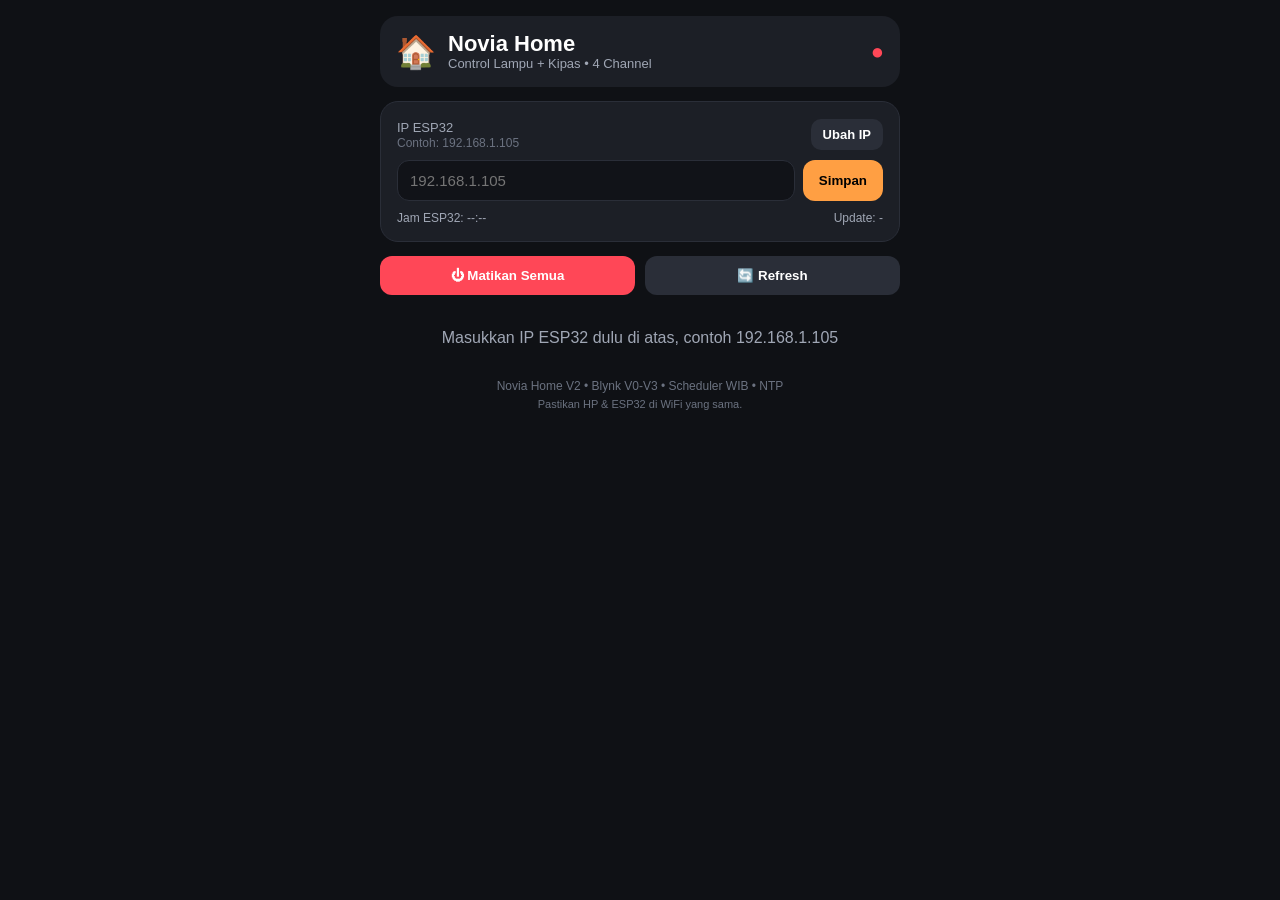
<file: dashboard/index.html>
<!DOCTYPE html>
<html lang="id">
<head>
  <meta charset="UTF-8">
  <meta name="viewport" content="width=device-width, initial-scale=1.0">
  <title>Novia Home V2 - 4 Channel</title>
  <link rel="stylesheet" href="style.css">
</head>
<body>
  <div class="container">
    <!-- HEADER -->
    <header class="header">
      <div class="logo">🏠</div>
      <div>
        <h1>Novia Home</h1>
        <p>Control Lampu + Kipas • 4 Channel</p>
      </div>
      <div class="status-dot" id="connStatus" title="Status Koneksi">●</div>
    </header>

    <!-- SETTING IP ESP32 -->
    <section class="card ip-card">
      <div class="ip-row">
        <div>
          <label>IP ESP32</label>
          <p class="hint" id="ipHint">Contoh: 192.168.1.105</p>
        </div>
        <button class="btn-small" onclick="changeIP()">Ubah IP</button>
      </div>
      <div class="ip-input-row">
        <input type="text" id="espIP" placeholder="192.168.1.105" />
        <button class="btn-primary" onclick="saveIP()">Simpan</button>
      </div>
      <div class="meta-row">
        <span id="espTime">Jam ESP32: --:--</span>
        <span id="lastUpdate">Update: -</span>
      </div>
    </section>

    <!-- TOMBOL CEPAT -->
    <section class="quick-actions">
      <button class="btn-danger" onclick="allOff()">⏻ Matikan Semua</button>
      <button class="btn-secondary" onclick="refreshStatus()">🔄 Refresh</button>
    </section>

    <!-- 4 KARTU AKAN DI-RENDER LEWAT app.js -->
    <main id="cardsContainer" class="cards">
      <p class="loading">Memuat status dari ESP32...</p>
    </main>

    <footer>
      <p>Novia Home V2 • Blynk V0-V3 • Scheduler WIB • NTP</p>
      <p class="small">Pastikan HP & ESP32 di WiFi yang sama.</p>
    </footer>
  </div>

  <div id="toast" class="toast"></div>
  <script src="app.js"></script>
</body>
</html>
</file>
<file: dashboard/style.css>
* { box-sizing: border-box; margin: 0; padding: 0; }
body {
  background: #0f1115;
  color: #fff;
  font-family: -apple-system, BlinkMacSystemFont, "Segoe UI", Roboto, sans-serif;
  padding: 16px;
  min-height: 100vh;
}
.container { max-width: 520px; margin: 0 auto; }
.header {
  display: flex; align-items: center; gap: 12px;
  background: #1c1f26; padding: 16px; border-radius: 18px;
  margin-bottom: 14px;
}
.logo { font-size: 32px; }
.header h1 { font-size: 22px; line-height: 1.1; }
.header p { font-size: 13px; color: #a0a7b5; }
.status-dot { margin-left: auto; font-size: 22px; color: #ff4757; }
.status-dot.online { color: #2ed573; }

.card {
  background: #1c1f26; border-radius: 18px;
  padding: 16px; margin-bottom: 14px;
  border: 1px solid #2a2e38;
}
.ip-card .ip-row { display: flex; justify-content: space-between; align-items: center; }
.ip-card label { font-size: 13px; color: #a0a7b5; }
.ip-card .hint { font-size: 12px; color: #6b7280; }
.ip-input-row { display: flex; gap: 8px; margin-top: 10px; }
.ip-input-row input {
  flex: 1; background: #111318; border: 1px solid #2a2e38;
  color: #fff; padding: 11px 12px; border-radius: 12px; font-size: 15px; outline: none;
}
.meta-row { display: flex; justify-content: space-between; font-size: 12px; color: #a0a7b5; margin-top: 10px; }

.quick-actions { display: flex; gap: 10px; margin-bottom: 14px; }
button { cursor: pointer; border: none; font-weight: 600; }
.btn-primary { background: #ff9f43; color: #000; padding: 11px 16px; border-radius: 12px; }
.btn-secondary { background: #2a2e38; color: #fff; padding: 12px; border-radius: 12px; flex: 1; }
.btn-danger { background: #ff4757; color: #fff; padding: 12px; border-radius: 12px; flex: 1; }
.btn-small { background: #2a2e38; color: #fff; padding: 8px 12px; border-radius: 10px; font-size: 13px; }

.cards { display: flex; flex-direction: column; gap: 14px; }
.device-card { overflow: hidden; }
.device-card.on { border-color: #ff9f43; box-shadow: 0 0 0 1px #ff9f43 inset; }
.card-top { display: flex; align-items: center; gap: 12px; }
.icon { font-size: 32px; width: 52px; height: 52px; background: #111318; border-radius: 14px; display: flex; align-items: center; justify-content: center; }
.card-top h2 { font-size: 17px; }
.card-top p { font-size: 12px; color: #a0a7b5; }
.badge { margin-left: auto; font-size: 12px; padding: 6px 10px; border-radius: 20px; background: #2a2e38; }
.badge.on { background: #ff9f43; color: #000; }

/* Toggle Switch */
.switch { position: relative; display: inline-block; width: 58px; height: 32px; margin-top: 14px; }
.switch input { opacity: 0; width: 0; height: 0; }
.slider { position: absolute; cursor: pointer; top: 0; left: 0; right: 0; bottom: 0; background: #333; border-radius: 34px; transition: .2s; }
.slider:before { position: absolute; content: ""; height: 24px; width: 24px; left: 4px; bottom: 4px; background: white; border-radius: 50%; transition: .2s; }
.switch input:checked + .slider { background: #ff9f43; }
.switch input:checked + .slider:before { transform: translateX(26px); }

.toggle-row { display: flex; justify-content: space-between; align-items: center; margin: 6px 0 12px; }
.toggle-row span { font-size: 14px; color: #d1d5db; }
.toggle-row b { color: #ff9f43; }

.divider { height: 1px; background: #2a2e38; margin: 12px 0; }

.sched-head { display: flex; justify-content: space-between; align-items: center; margin-bottom: 10px; }
.sched-head h3 { font-size: 14px; }
.sched-head label { font-size: 13px; color: #a0a7b5; display: flex; gap: 6px; align-items: center; }
.time-grid { display: grid; grid-template-columns: 1fr 1fr; gap: 10px; }
.time-box label { font-size: 12px; color: #a0a7b5; display: block; margin-bottom: 6px; }
.time-box input {
  width: 100%; background: #111318; border: 1px solid #2a2e38;
  color: #fff; padding: 11px; border-radius: 12px; font-size: 16px; text-align: center;
}
.btn-save { width: 100%; background: #ff9f43; color: #000; padding: 12px; border-radius: 12px; margin-top: 12px; font-size: 14px; }
.btn-save:disabled { opacity: .5; }
.loading { text-align: center; color: #a0a7b5; padding: 20px; }
footer { text-align: center; color: #6b7280; font-size: 12px; margin-top: 10px; line-height: 1.6; }
footer .small { font-size: 11px; }
.toast {
  position: fixed; bottom: 20px; left: 50%; transform: translateX(-50%) translateY(80px);
  background: #fff; color: #000; padding: 12px 16px; border-radius: 12px;
  font-size: 14px; font-weight: 600; opacity: 0; transition: .3s; z-index: 99; max-width: 90%; text-align: center;
}
.toast.show { opacity: 1; transform: translateX(-50%) translateY(0); }
</file>
